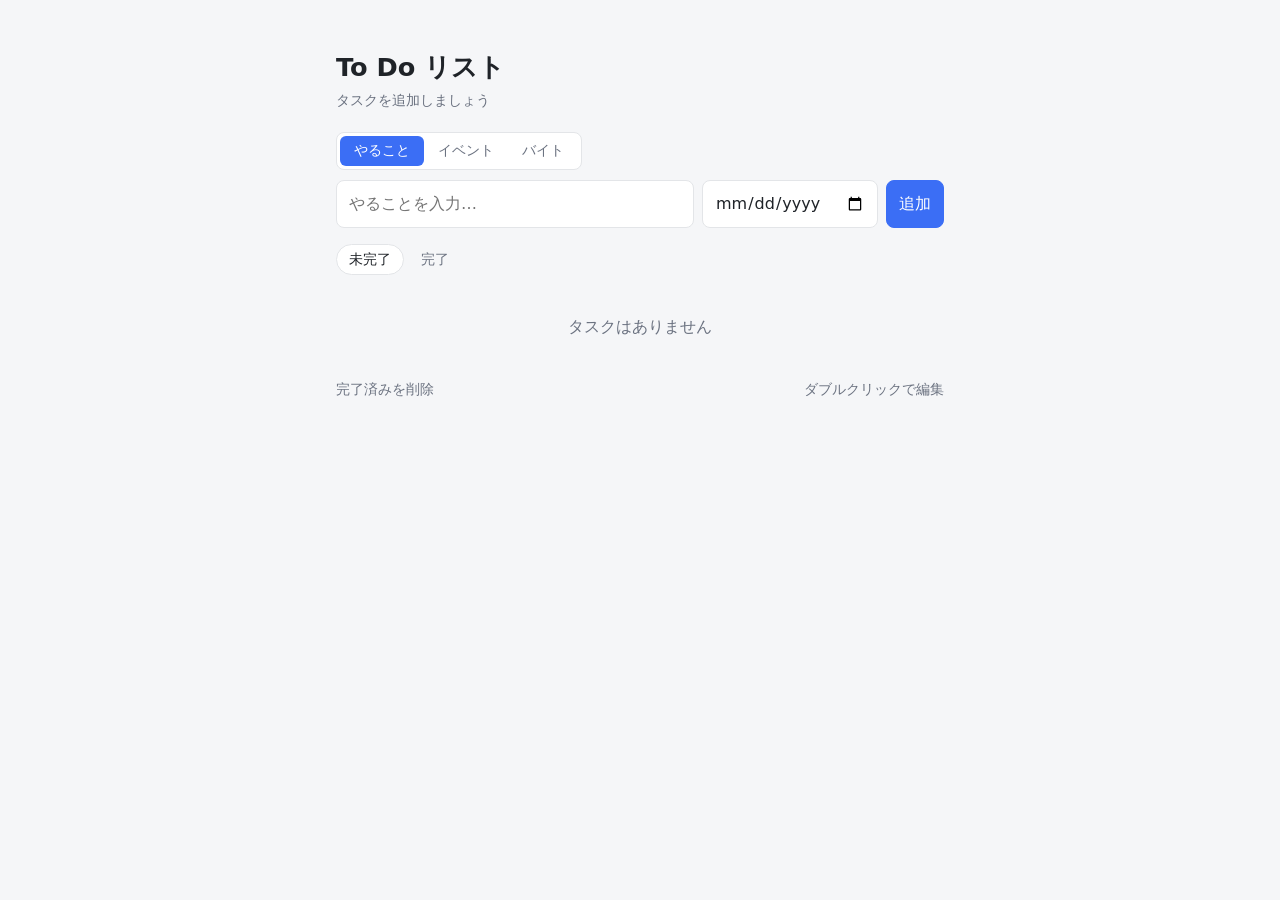
<file: index.html>
<!doctype html>
<html lang="ja">
<head>
  <meta charset="utf-8">
  <meta name="viewport" content="width=device-width, initial-scale=1">
  <title>To Do リスト</title>
  <link rel="stylesheet" href="style.css">
</head>
<body>
  <main class="app">
    <header>
      <h1>To Do リスト</h1>
      <p class="summary" id="summary"></p>
    </header>

    <form id="new-form" class="new-form" autocomplete="off">
      <div class="type-switch" role="radiogroup" aria-label="種類">
        <label><input type="radio" name="type" value="task" checked><span>やること</span></label>
        <label><input type="radio" name="type" value="event"><span>イベント</span></label>
        <label><input type="radio" name="type" value="shift"><span>バイト</span></label>
      </div>
      <div class="row">
        <input id="new-title" type="text" placeholder="やることを入力…" maxlength="200" required>
        <input id="new-due" type="date" aria-label="期限">
        <input id="new-time" type="time" aria-label="時刻" hidden>
        <select id="new-period" aria-label="開始の時限" hidden>
          <option value="">開始</option>
          <option value="1">1限目</option>
          <option value="2">2限目</option>
          <option value="3">3限目</option>
          <option value="4">4限目</option>
        </select>
        <span id="period-sep" class="sep" hidden>〜</span>
        <select id="new-period-end" aria-label="終了の時限" hidden>
          <option value="">終了</option>
          <option value="1">1限目</option>
          <option value="2">2限目</option>
          <option value="3">3限目</option>
          <option value="4">4限目</option>
        </select>
        <button type="submit">追加</button>
      </div>
    </form>

    <nav class="filters" aria-label="絞り込み">
      <button type="button" data-filter="active" class="active">未完了</button>
      <button type="button" data-filter="done">完了</button>
    </nav>

    <ul id="list" class="list"></ul>
    <p id="empty" class="empty" hidden>タスクはありません</p>

    <footer>
      <button type="button" id="clear-done" class="link">完了済みを削除</button>
      <span class="hint">ダブルクリックで編集</span>
    </footer>
  </main>

  <template id="item-template">
    <li class="item">
      <input type="checkbox" class="toggle" aria-label="完了">
      <div class="body">
        <span class="title"></span>
        <div class="meta">
          <span class="badge"></span>
          <span class="due"></span>
        </div>
      </div>
      <button type="button" class="delete" aria-label="削除">×</button>
    </li>
  </template>

  <script src="app.js"></script>
</body>
</html>
</file>
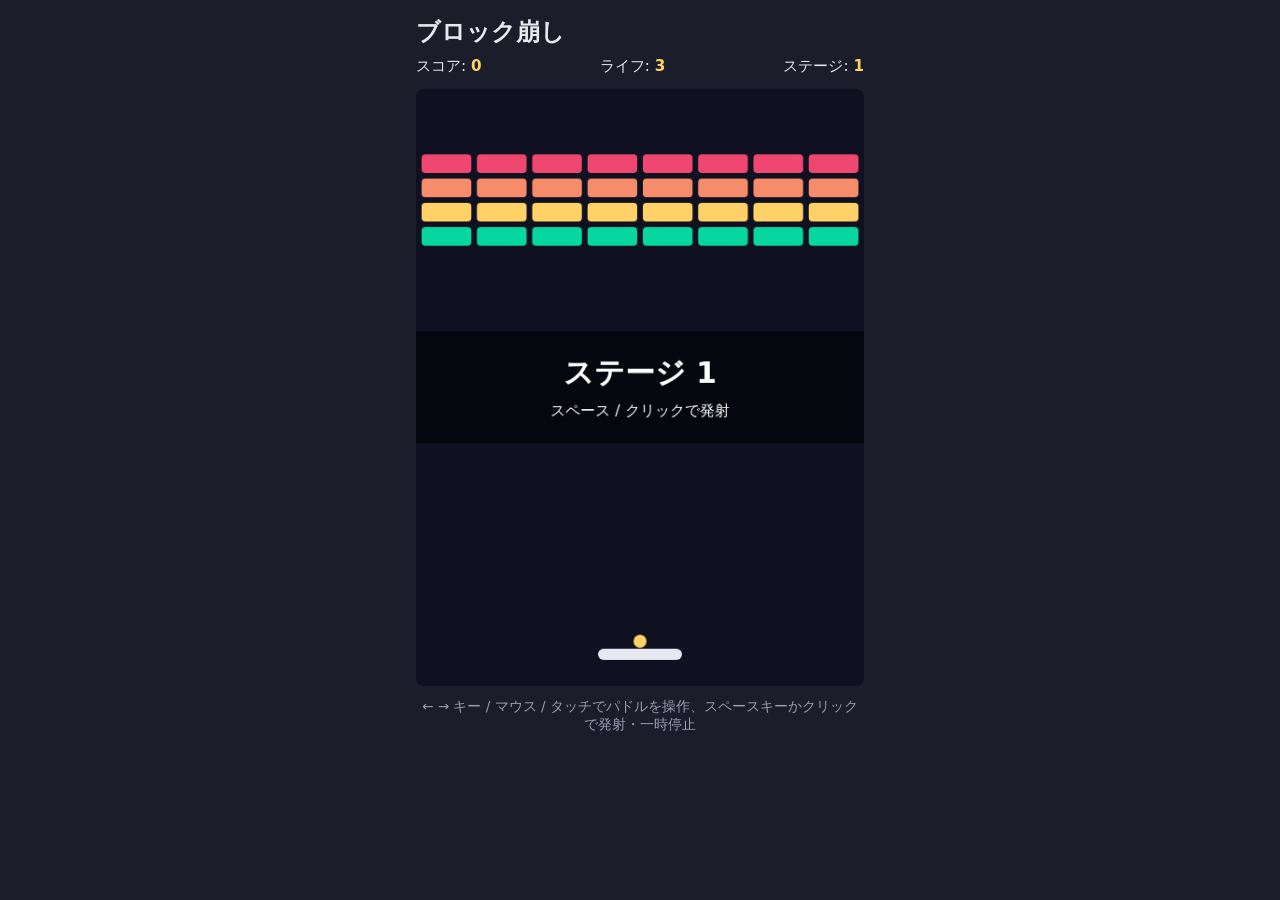
<file: practice/index.html>
<!doctype html>
<html lang="ja">
<head>
  <meta charset="utf-8">
  <meta name="viewport" content="width=device-width, initial-scale=1">
  <title>ブロック崩し</title>
  <link rel="stylesheet" href="style.css">
</head>
<body>
  <main class="game">
    <header>
      <h1>ブロック崩し</h1>
      <div class="status">
        <span>スコア: <strong id="score">0</strong></span>
        <span>ライフ: <strong id="lives">3</strong></span>
        <span>ステージ: <strong id="stage">1</strong></span>
      </div>
    </header>

    <canvas id="canvas" width="480" height="640"></canvas>

    <p class="help">← → キー / マウス / タッチでパドルを操作、スペースキーかクリックで発射・一時停止</p>
  </main>

  <script src="game.js"></script>
</body>
</html>
</file>
<file: style.css>
:root {
  --bg: #f5f6f8;
  --card: #ffffff;
  --text: #1f2328;
  --muted: #6b7280;
  --border: #e3e5e8;
  --accent: #3b6ef5;
  --danger: #d9534f;
  --overdue: #c2410c;
  --event: #16a34a;
  --shift: #7c3aed;
  --due-soon: #dc2626;
}

@media (prefers-color-scheme: dark) {
  :root {
    --bg: #15171a;
    --card: #1e2125;
    --text: #e6e8eb;
    --muted: #9aa1ab;
    --border: #2e3237;
    --accent: #6d93ff;
    --danger: #f07470;
    --overdue: #fb923c;
    --event: #4ade80;
    --shift: #a78bfa;
    --due-soon: #f87171;
  }
}

* { box-sizing: border-box; }
[hidden] { display: none !important; }

body {
  margin: 0;
  background: var(--bg);
  color: var(--text);
  font-family: system-ui, -apple-system, "Segoe UI", "Hiragino Sans", "Yu Gothic UI", sans-serif;
  line-height: 1.5;
}

.app {
  max-width: 640px;
  margin: 48px auto;
  padding: 0 16px;
}

h1 { margin: 0; font-size: 1.6rem; }
.summary { margin: 4px 0 20px; color: var(--muted); font-size: .9rem; }

.new-form { display: flex; flex-direction: column; gap: 10px; }
.new-form .row { display: flex; flex-wrap: wrap; gap: 8px; }
.new-form .row input,
.new-form .row select,
.new-form button,
.item .edit {
  font: inherit;
  color: inherit;
  padding: 10px 12px;
  border: 1px solid var(--border);
  border-radius: 8px;
  background: var(--card);
}
#new-title { flex: 1 1 120px; min-width: 0; }
.new-form .sep { align-self: center; color: var(--muted); }

.type-switch {
  display: inline-flex;
  align-self: flex-start;
  padding: 3px;
  border: 1px solid var(--border);
  border-radius: 8px;
  background: var(--card);
}
.type-switch input { position: absolute; opacity: 0; pointer-events: none; }
.type-switch span {
  display: block;
  padding: 4px 14px;
  border-radius: 6px;
  font-size: .9rem;
  color: var(--muted);
  cursor: pointer;
}
.type-switch input:checked + span { background: var(--accent); color: #fff; }
.type-switch input:focus-visible + span { outline: 2px solid var(--accent); outline-offset: 2px; }
.new-form button {
  background: var(--accent);
  border-color: var(--accent);
  color: #fff;
  cursor: pointer;
}

.filters { display: flex; gap: 4px; margin: 16px 0 8px; }
.filters button {
  font: inherit;
  font-size: .9rem;
  padding: 4px 12px;
  border: 1px solid transparent;
  border-radius: 999px;
  background: none;
  color: var(--muted);
  cursor: pointer;
}
.filters button.active { border-color: var(--border); background: var(--card); color: var(--text); }

.list {
  list-style: none;
  margin: 0;
  padding: 0;
  background: var(--card);
  border: 1px solid var(--border);
  border-radius: 10px;
  overflow: hidden;
}
.list:empty { display: none; }

.item {
  display: flex;
  align-items: center;
  gap: 12px;
  padding: 10px 12px;
  border-bottom: 1px solid var(--border);
}
.item:last-child { border-bottom: none; }
.toggle { width: 18px; height: 18px; accent-color: var(--accent); cursor: pointer; }
.body { flex: 1; min-width: 0; display: flex; flex-direction: column; }
.title { overflow-wrap: anywhere; cursor: text; }
.meta { display: flex; align-items: center; gap: 6px; }
.meta:has(.badge:empty):has(.due:empty) { display: none; }
.due { font-size: .8rem; color: var(--muted); }
.due:empty, .badge:empty { display: none; }
.badge {
  font-size: .72rem;
  font-weight: 600;
  padding: 0 6px;
  border-radius: 4px;
  color: var(--kind);
  background: color-mix(in srgb, var(--kind) 15%, transparent);
}
.item.event { --kind: var(--event); }
.item.shift { --kind: var(--shift); }
.item.event, .item.shift { box-shadow: inset 4px 0 0 var(--kind); }
.item.event .toggle, .item.shift .toggle { accent-color: var(--kind); }
.item.event.done, .item.shift.done { box-shadow: inset 4px 0 0 color-mix(in srgb, var(--kind) 40%, transparent); }
.item.overdue .due { color: var(--overdue); font-weight: 600; }
.item.due-soon { box-shadow: inset 4px 0 0 var(--due-soon); }
.item.due-soon .due { color: var(--due-soon); font-weight: 600; }
.item.done .title { text-decoration: line-through; color: var(--muted); }
.item .edit { width: 100%; padding: 4px 8px; }

.delete {
  border: none;
  background: none;
  color: var(--muted);
  font-size: 1.2rem;
  line-height: 1;
  cursor: pointer;
  opacity: 0;
}
.item:hover .delete, .delete:focus { opacity: 1; }
.delete:hover { color: var(--danger); }
@media (hover: none) { .delete { opacity: 1; } }

.empty { text-align: center; color: var(--muted); padding: 24px 0; }

footer {
  display: flex;
  justify-content: space-between;
  margin-top: 12px;
  font-size: .85rem;
  color: var(--muted);
}
.link { font: inherit; border: none; background: none; color: var(--muted); cursor: pointer; padding: 0; }
.link:hover { color: var(--danger); text-decoration: underline; }
</file>
<file: practice/style.css>
* {
  box-sizing: border-box;
}

body {
  margin: 0;
  min-height: 100vh;
  display: flex;
  justify-content: center;
  background: #1b1d2a;
  color: #e8e8f0;
  font-family: system-ui, "Hiragino Sans", "Yu Gothic UI", sans-serif;
}

.game {
  width: 100%;
  max-width: 480px;
  padding: 16px;
}

header {
  margin-bottom: 12px;
}

h1 {
  margin: 0 0 8px;
  font-size: 1.5rem;
}

.status {
  display: flex;
  justify-content: space-between;
  font-size: 0.95rem;
}

.status strong {
  color: #ffd166;
}

canvas {
  display: block;
  width: 100%;
  height: auto;
  background: #0f1020;
  border-radius: 8px;
  touch-action: none;
  cursor: pointer;
}

.help {
  margin-top: 12px;
  font-size: 0.85rem;
  color: #9a9cb0;
  text-align: center;
}
</file>
